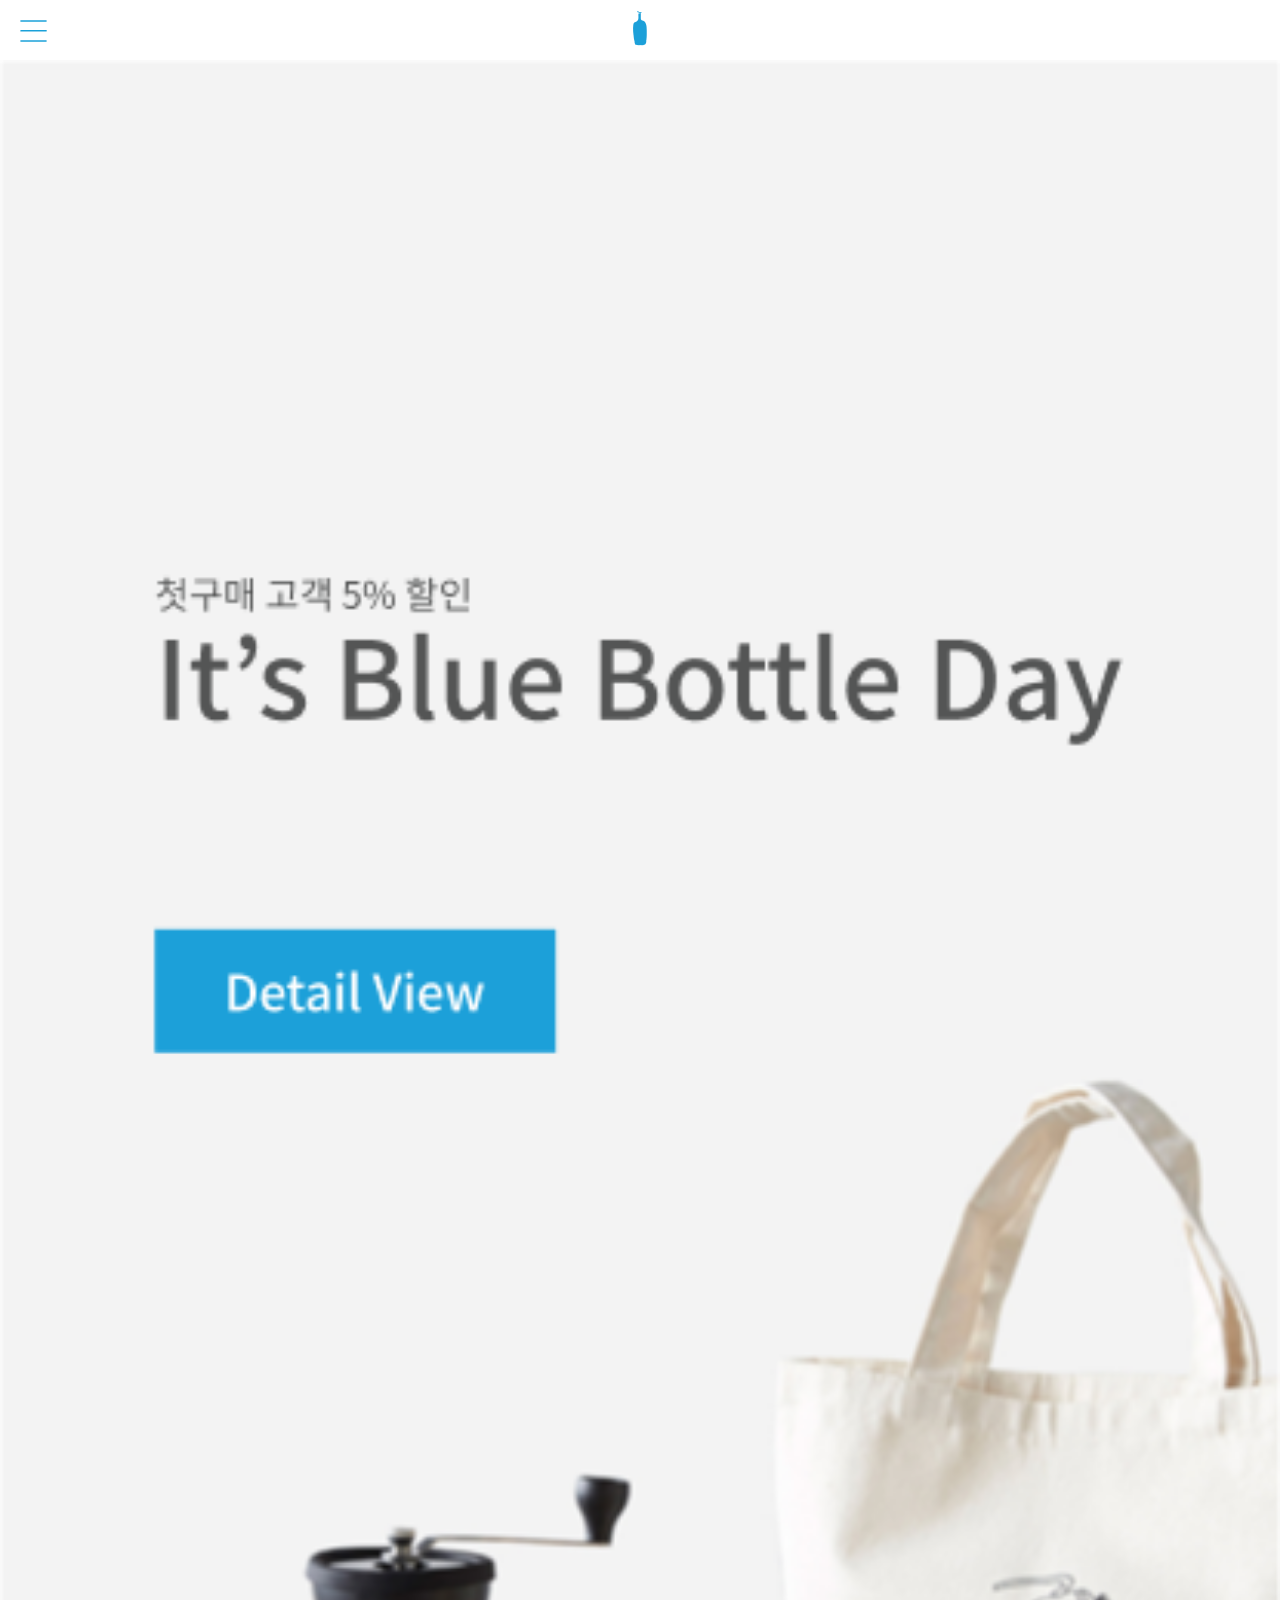
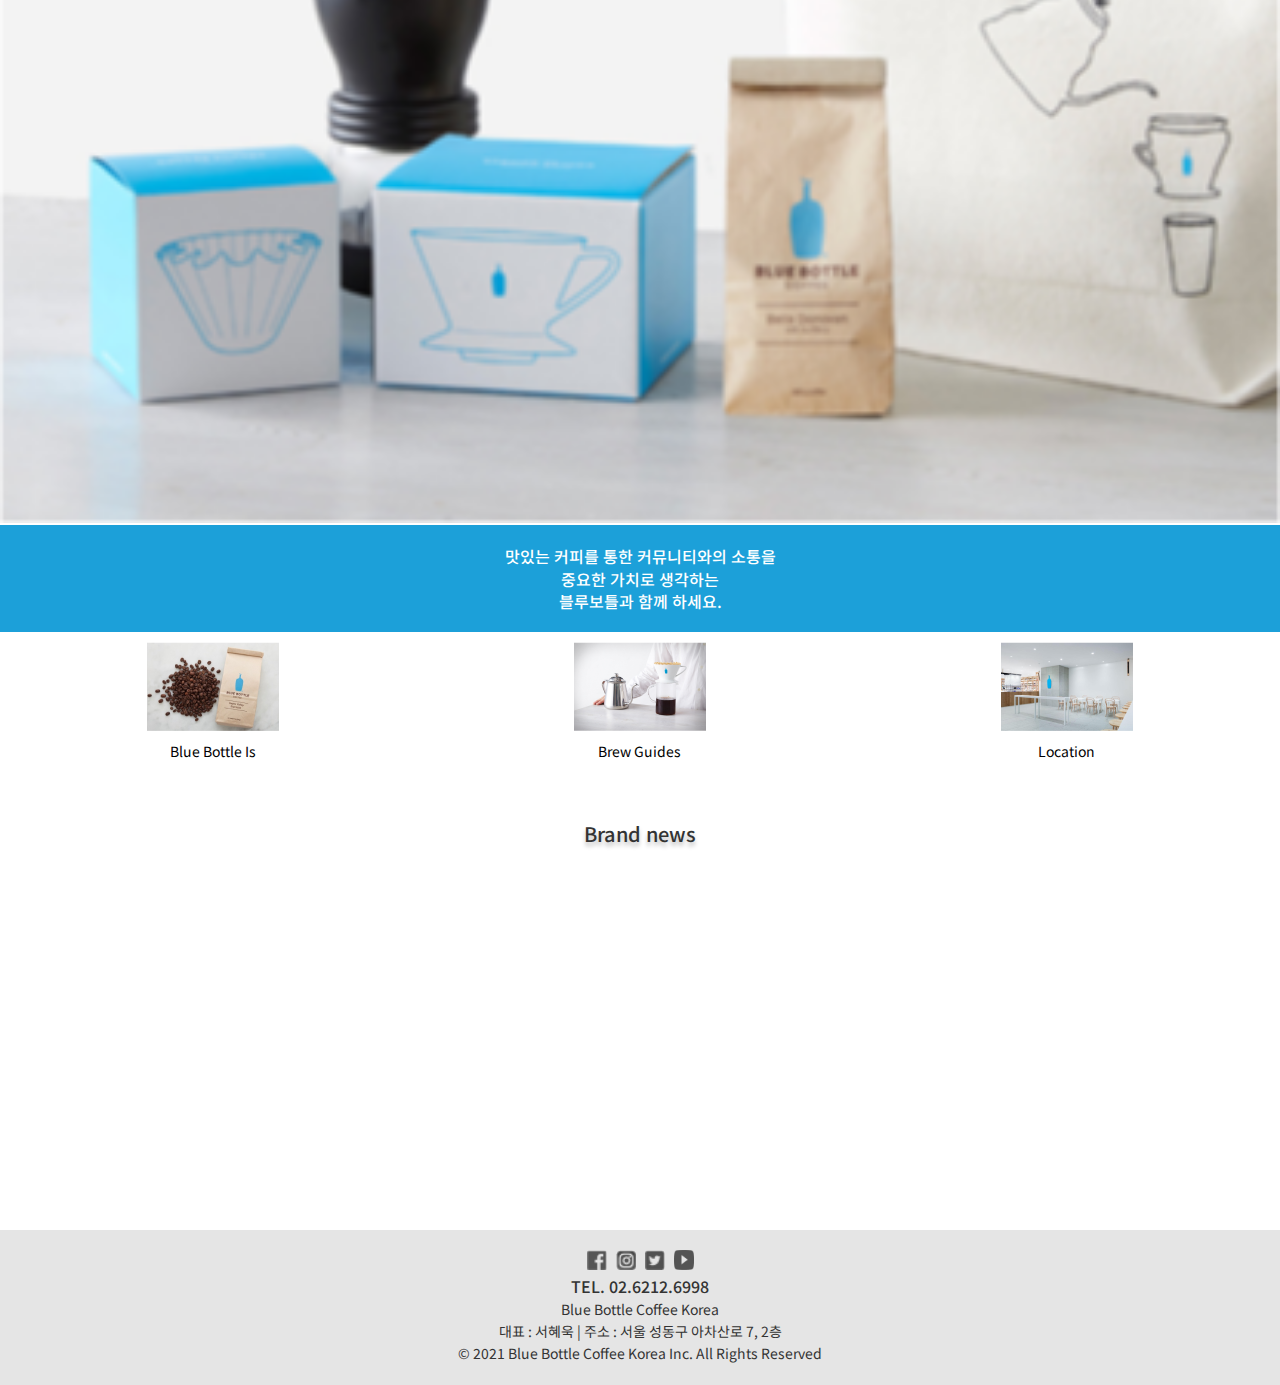
<file: bluebottle/index.html>
<!DOCTYPE html>
<html lang="en">
<head>
    <meta charset="UTF-8">
    <meta name="viewport" content="width=device-width, initial-scale=1.0">
    <title>blue bottle</title>
    <!-- 사용자 css -->
    <link rel="stylesheet" href="./css/index.css">

    <!-- 웹폰트 -->
    <link rel="preconnect" href="https://fonts.gstatic.com">
<link href="https://fonts.googleapis.com/css2?family=Noto+Sans+KR:wght@400;500;700&display=swap" rel="stylesheet">

    <!-- 제이쿼리 -->
    <script src="./js/jquery-3.5.1.min.js"></script>

    <!-- 사용자 자바스크립트 -->
    <script src="./js/index.js"></script>
</head>

<body>
    <header id="main_header">
        <!-- 메뉴버튼 -->
        <button class="btn_toggle">
            <img src="./image/icon/menu.png">
        </button>

        <!-- 로고 -->
        <h1>
            <a href="./index.html">
            <img src="./image/icon/bluebottle.png" alt="bulebottle">
            </a>
        </h1>

        <!-- 메인메뉴 -->
        <nav id="gnb">
            <div>
                <button class="btn_close">
                    <img src="./image/icon/x.png">
                </button>
            </div>

            <ul>
                <li><a href="./bluebottle.html">BRAND STORY</a></li>
                <li><a href="#">COFFEE</a></li>
                <li><a href="#">SHOP</a></li>
                <li><a href="#">NOTICE</a></li>
                <li><a href="./map.html">LOCATION</a></li>
            </ul>
        </nav>
    </header>

    <section id="main_visual">
        <div class="slider">
            <img class="show" src="./image/main_banner/banner01.png" alt="1">
            <img src="./image/main_banner/banner02.png" alt="2">
            <img src="./image/main_banner/banner03.png" alt="3">
        </div>
    </section>

    <section id="main_contents">
        <p>맛있는 커피를 통한 커뮤니티와의 소통을<br>
        중요한 가치로 생각하는<br>
        블루보틀과 함께 하세요.
    </p>
    </section>

    <section id="service">
        <ul>
            <li>
                <a href="#">
                    <img src="./image/main_contents/contents01.png" alt="Bule Bottle Is">
                    </a>
                    <p>Blue Bottle Is</p>
            </li>
            <li>
                <a href="#">
                    <img src="./image/main_contents/contents02.png" alt="Brew Guides">
                </a>
                <p>Brew Guides</p>
            </li>
            <li>
                <a href="#">
                    <img src="./image/main_contents/contents03.png" alt="Location">
                </a>
                <p>Location</p>
            </li>
        </ul>
    </section>

    <section id="brand">
        <h2>Brand news</h2>
        <div>
            <iframe width="100%" height="315" src="https://www.youtube.com/embed/QWOsAvnHk3s" frameborder="0" allow="accelerometer; autoplay; clipboard-write; encrypted-media; gyroscope; picture-in-picture" allowfullscreen></iframe>
        </div>
    </section>

    <footer id="main_footer">
        <div class="sns">
            <a href="#"><img src="./image/icon/facebook.png" alt="facebook"></a>
            <a href="#"><img src="./image/icon/instagram.png" alt="instagram"></a>
            <a href="#"><img src="./image/icon/twiter.png" alt="twiter"></a>
            <a href="#"><img src="./image/icon/youtube.png" alt="youtube"></a>
        </div>
        <p class="tel">TEL.
            <span><a href="TEL.02.6212.6998">02.6212.6998</a><br></span>
            <p>Blue Bottle Coffee Korea</p>
        </p>
        <p class="info">대표 : 서혜욱   |   주소 : 서울 성동구 아차산로 7,  2층</p>
        <p class="copy">© 2021 Blue Bottle Coffee Korea Inc. All Rights Reserved</p>
    </footer>
</body>
</html>
</file>
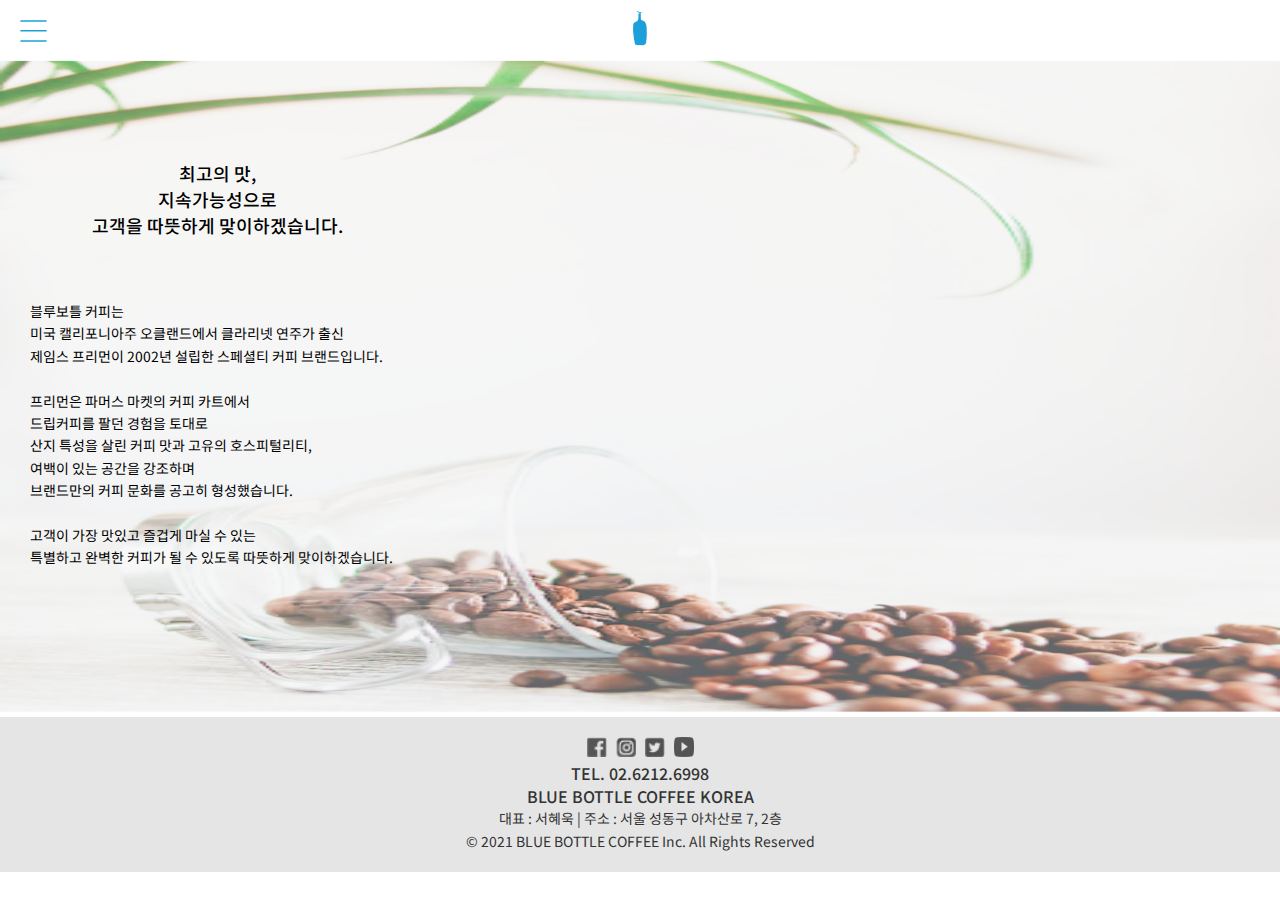
<file: bluebottle/bluebottle.html>
<!DOCTYPE html>
<html lang="en">
<head>
    <meta charset="UTF-8">
    <meta name="viewport" content="width=device-width, initial-scale=1.0">
    <title>blue bottle</title>
    <!-- 사용자 css -->
    <link rel="stylesheet" href="./css/index.css">
    <link rel="stylesheet" href="./css/bluebottle.css">

    <!-- 웹폰트 -->
    <link rel="preconnect" href="https://fonts.gstatic.com">
<link href="https://fonts.googleapis.com/css2?family=Noto+Sans+KR:wght@400;500;700&display=swap" rel="stylesheet">

    <!-- 제이쿼리 -->
    <script src="./js/jquery-3.5.1.min.js"></script>

    <!-- 사용자 자바스크립트 -->
    <script src="./js/index.js"></script>

</head>

<body id="bluebottle">
    <header id="main_header">
        <button class="btn_toggle">
            <img src="./image/icon/menu.png">
        </button>

        <h1>
            <a href="./index.html" alt="bluebottle"><img src="./image/icon/bluebottle.png"></a>
        </h1>
    </header>

    <!--  GNB -->
    <nav id="gnb">
        <div>
            <button class="btn_close">
                <img src="image/icon/x.png">
            </button>
        </div>

        <ul>
            <li><a class="title" href="./bluebottle.html">BRAND STORY</a></li>
            <li><a href="#">COFFEE</a></li>
            <li><a href="#">SHOP</a></li>
            <li><a href="#">NOTICE</a></li>
            <li><a href="./map.html">LOCATION</a></li>
        </ul>
    </nav>

    <section id="intro">
            <img src="./image/introduce.png" alt="블루보틀 소개">
            <h1>
                최고의 맛,<br>
                지속가능성으로<br>
                고객을 따뜻하게 맞이하겠습니다.
            </h1>

            <p>블루보틀 커피는<br>
                미국 캘리포니아주 오클랜드에서 클라리넷 연주가 출신<br>
                제임스 프리먼이 2002년 설립한 스페셜티 커피 브랜드입니다.<br>
                <br>
        
                프리먼은 파머스 마켓의 커피 카트에서 <br>
                드립커피를 팔던 경험을 토대로 <br>
                산지 특성을 살린 커피 맛과 고유의 호스피털리티, <br>
                여백이 있는 공간을 강조하며<br>
                브랜드만의 커피 문화를 공고히 형성했습니다.<br><br>
                
                고객이 가장 맛있고 즐겁게 마실 수 있는 <br>
                특별하고 완벽한 커피가 될 수 있도록 따뜻하게 맞이하겠습니다.</p>
    </section>

    <footer id="main_footer">
        <div class="sns">
            <a href="#"><img src="./image/icon/facebook.png" alt="facebook"></a>
            <a href="#"><img src="./image/icon/instagram.png" alt="instagram"></a>
            <a href="#"><img src="./image/icon/twiter.png" alt="twiter"></a>
            <a href="#"><img src="./image/icon/youtube.png" alt="youtube"></a>
        </div>
        <p class="tel">TEL.
            <a href="TEL.02.6212.6998">02.6212.6998</a><br>
            <span>BLUE BOTTLE COFFEE KOREA</span>
        </p>
        <p class="info">대표 : 서혜욱   |   주소 : 서울 성동구 아차산로 7,  2층</p>
        <p class="copy">© 2021 BLUE BOTTLE COFFEE Inc. All Rights Reserved</p>  
    </footer>
</body>
</html>
</file>
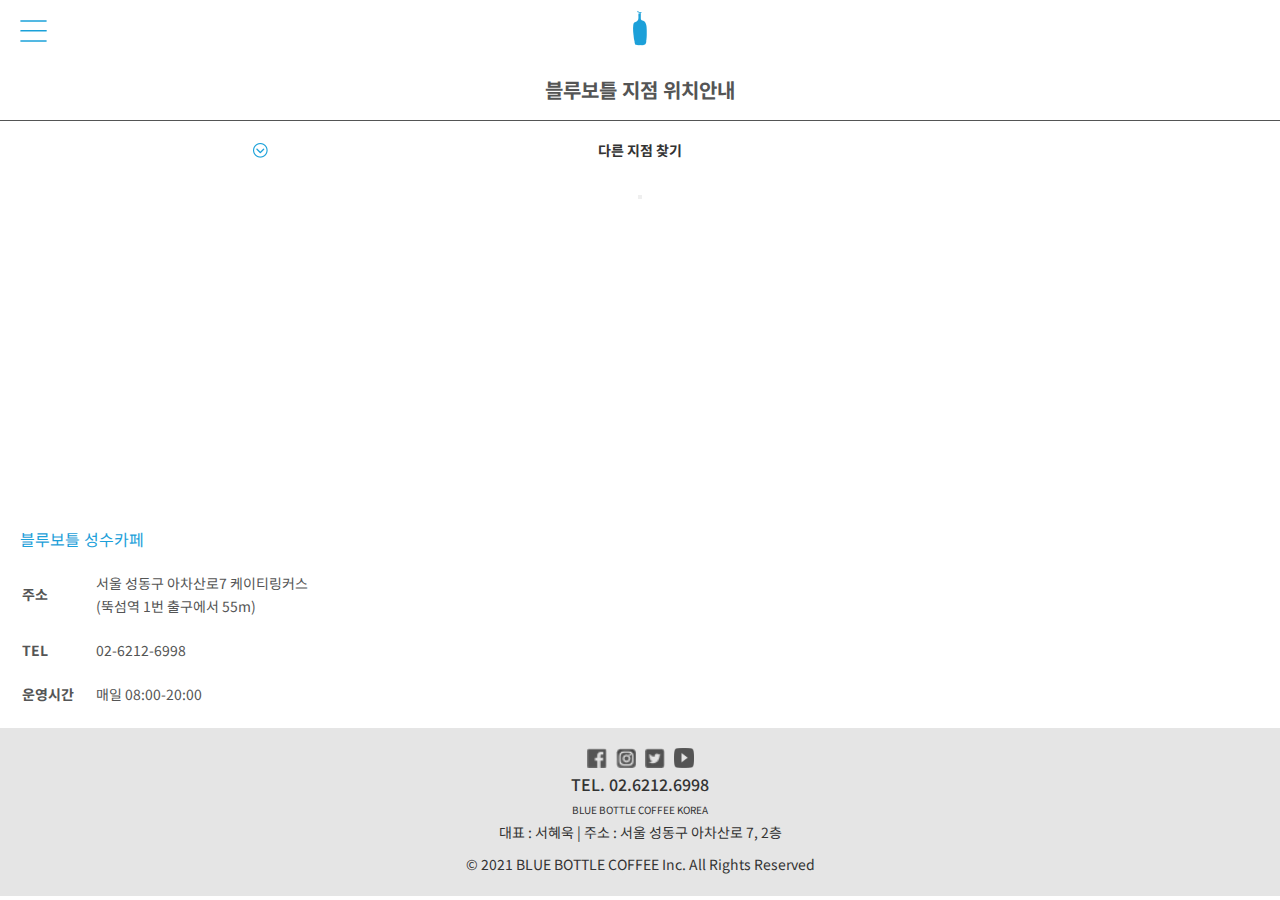
<file: bluebottle/map.html>
<!DOCTYPE html>
<html lang="en">
<head>
    <meta charset="UTF-8">
    <meta name="viewport" content="width=device-width, initial-scale=1.0">
    <title>blue bottle</title>
    <!-- 사용자 css -->
    <link rel="stylesheet" href="./css/index.css">
    <link rel="stylesheet" href="./css/map.css">

    <!-- 웹폰트 -->
    <link rel="preconnect" href="https://fonts.gstatic.com">
<link href="https://fonts.googleapis.com/css2?family=Noto+Sans+KR:wght@400;500;700&display=swap" rel="stylesheet">

    <!-- 제이쿼리 -->
    <script src="./js/jquery-3.5.1.min.js"></script>

    <!-- 사용자 자바스크립트 -->
    <script src="./js/index.js"></script>

</head>

<body id="bluebottle">
    <header id="main_header">
        <button class="btn_toggle">
            <img src="./image/icon/menu.png">
        </button>

        <h1>
            <a href="./index.html" alt="bluebottle"><img src="./image/icon/bluebottle.png"></a>
        </h1>
    </header>

    <!--  GNB -->
    <nav id="gnb">
        <div>
            <button class="btn_close">
                <img src="image/icon/x.png">
            </button>
        </div>

        <ul>
            <li><a href="./bluebottle.html">BRAND STORY </a></li>
            <li><a href="#">COFFEE </a></li>
            <li><a href="#">SHOP</a></li>
            <li><a href="#">NOTICE </a></li>
            <li><a href="./map.html">LOCATION </a></li>
        </ul>
    </nav>
    
    
 <!-- 오시는길 -->
  <div id="main">
    <section>
        <header>
            <h1>블루보틀 지점 위치안내</h1>
        </header>
     <div id="search">
         <h2>다른 지점 찾기</h2>
         <button>
             <a href="#">
                 <img src="./image/icon/image 16.png" alt="다른 지점 찾기">
            </a>
        </button>
     </div>
     <div id="map"><iframe src="https://www.google.com/maps/embed?pb=!1m18!1m12!1m3!1d3163.2977371648503!2d127.0435141153111!3d37.54804847980137!2m3!1f0!2f0!3f0!3m2!1i1024!2i768!4f13.1!3m3!1m2!1s0x357ca59633e3ddf7%3A0xff05a699d61b762b!2z67iU66Oo67O07YuAIOyEseyImA!5e0!3m2!1sko!2skr!4v1611906040651!5m2!1sko!2skr" width="100%" height="300" frameborder="0" style="border:0;" allowfullscreen="" aria-hidden="false" tabindex="0"></iframe></div>
 <div id="address">
 <table>
     <caption>블루보틀 성수카페</caption>
     <tr>
         <th>주소</th>
         <td>서울 성동구 아차산로7 케이티링커스<br>
             (뚝섬역 1번 출구에서 55m)</td>
     </tr>
     <tr>
         <th>TEL</th>
         <td>02-6212-6998</td>
     </tr>
     <tr>
         <th>운영시간</th>
         <td>매일 08:00-20:00</td>
     </tr>
 </table>
</div>
</section>

<footer id="main_footer">
    <div class="sns">
        <a href="#"><img src="./image/icon/facebook.png" alt="facebook"></a>
        <a href="#"><img src="./image/icon/instagram.png" alt="instagram"></a>
        <a href="#"><img src="./image/icon/twiter.png" alt="twiter"></a>
        <a href="#"><img src="./image/icon/youtube.png" alt="youtube"></a>
    </div>
    <p class="tel">TEL.
        <a href="TEL.02.6212.6998">02.6212.6998</a><br>
        <span>BLUE BOTTLE COFFEE KOREA</span>
    </p>
    <p class="info">대표 : 서혜욱   |   주소 : 서울 성동구 아차산로 7,  2층</p>
    <p class="copy">© 2021 BLUE BOTTLE COFFEE Inc. All Rights Reserved</p>  
</footer>
</body>
</html>
</file>
<file: bluebottle/css/index.css>
/* home.css */

/* 초기화 */
*{
    margin : 0;
    padding  : 0;
    box-sizing : border-box;
}

ul{
    list-style-type : none;
}

a{
    text-decoration : none;
    color  :  #333;
}

body{
    color : 333;
    font-family : 'Noto Sans KR', sans-serif;
    font-size  : 14px;
    line-height: 1.6em;
    text-align: center;
}

#main_header{
    position : relative;
    background : #fff;
    width: 100%;
    height: 60px;
    text-align: center;
}

#main_header > h1{
    padding-top : 10px;
    text-align : center;
}

#main_header  > h1 img {
    width: 16px;
    height: 36px;
}

#main_header > .btn_toggle{
    position : absolute;
    width: 25px;
    height: 20px;
    left: 20px;
    top: 20px;
    background : none;
    border : none;
}

#main_visual > .slider >img {
    width: 100%;
    display : block;
}

.slider{
    width : 100%;
    padding-top : 161.35%;
    position : relative;
}

.slider > img {
    position : absolute;
    left : 0; top : 0;
    opacity : 0;
    transition-duration : 1s;
}

.slider  > img.show{
    opacity :  1;
}

#main_contents{
    background: #1CA0D9;
    color  : #fff;
    padding : 20px;
    font-weight: 500;
    font-size : 16px;
}

#service {
    overflow : hidden;
    /* padding : 10px; */

}

#service ul li{
    float : left;
    width : 33.33%;
}

#service ul li > a{
    /* outline: 1px solid red; */
    display : inline-block;
    height: 88px;
    margin-bottom: 10px;
    margin-top : 10px;
}

#service ul li > a > img {
    vertical-align: middle;
}

#brand{
    padding-top : 60px;
    padding-bottom: 50px;
}

#brand > h2 {
    font-size : 20px;
    font-weight: 500;
    color : #333;
    text-shadow : 0px 4px 4px rgba(0,0,0,0.25);
    margin-bottom : 14px;
}

#brand > div {
    position: relative;
    width: 100%;
}
    
#gnb{
    position : fixed;
    width: 300px;
    height: 100%;
    background : #fff;
    left:0;
    top:0;
    z-index:999;
    box-shadow: 2px 0px  6px rgba(0,0,0,0.16);
    display: none;
}

#gnb .btn_close{
    position : absolute;
    left  : 266px;
    top : 23px;
    background : none;
    border : none;
}

#gnb > div {
    height : 60px;
}

#gnb > ul > li {
    text-align : left;
    font-weight: 500;
    padding : 10px 20px;
    
}

#main_footer{
    background : #E5E5E5;
    color : #333;
    padding : 20px;

}

#main_footer .sns img{
    width: 20px;
    height: 20px;
    margin-right: 3px;
    margin-left : 3px;    
}

#main_footer .tel{
    font-weight: 500;
    font-size  : 16px;   
}

#main footer .tel span,
#main footer .info
#main footer .copy {
    font-size : 10px;
    font-weight: 400;
}

#main footer .info{
    margin-bottom : 10px;
}
</file>
<file: bluebottle/css/bluebottle.css>
/* bluebottle.css */


/* section intro */
#intro {
    position : relative
}

/* section intro image */
#intro > img{
    width: 100%;
    height: 651.67px;
}

/* 제목 */
#intro h1{
    position : absolute;
    height: 78px;
    left : 91.5px;
    top : 100px;
    font-size : 18px;
    font-weight: 500;
    padding-bottom: 10px;
    line-height: 26px;
}

/* 내용 */
#intro p{
    position : absolute;
    width : 100%;
    height: 240px;
    left : 30px;
    top : 240px;
    text-align : left;
}
</file>
<file: bluebottle/css/map.css>
#main > section > header{
    width: 100%;
    height: 60px;
    text-align: center;
}

#main > section > header > h1{
    color: #545555;
    line-height: 60px;
    font-size: 20px;
    border-bottom: 1px solid #545555;
}

#main > section > #search > h2{
    color: #333;
    width: 100%;
    height: 60px;
    line-height: 60px;
    font-size: 14px;
    text-align: center;
    /* border: solid 1px; */
}

#search > button img{
    position: absolute;
    float: left;
    width: 15px;
    height: 15px;
    left : 253px;
    top :  143px;
    
}

#location > #main > #map{
    width: 100%;
    height: 300px;
}
    
#address > table > caption {
    text-align: left;
    color: #1CA0D9;
    padding: 20px;
    padding-bottom: 0;
    font-size: 16px;
}
#address > table ,th, td{
    border: none;
    text-align: left;
    padding: 10px;
    font-size: 14px;
    color: #545555;
}
</file>
